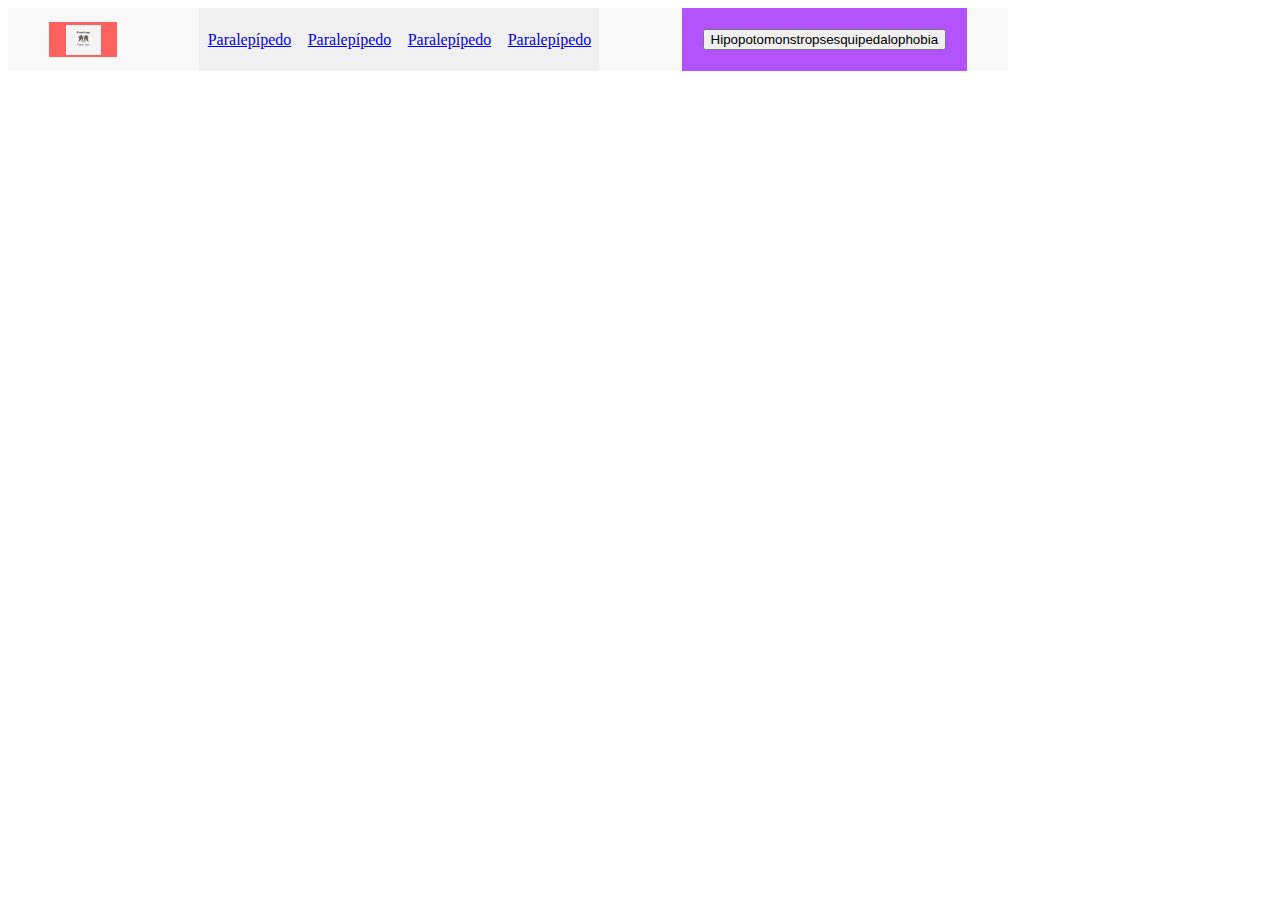
<file: dos-flex/index.html>
<!DOCTYPE html>
<html lang="en">
<head>
  <meta charset="UTF-8">
  <meta http-equiv="X-UA-Compatible" content="IE=edge">
  <meta name="viewport" content="width=device-width, initial-scale=1.0">
  <link rel="stylesheet" href="./css/style.css">
  <title>Document</title>
</head>
<body>
  <div class="flex">
    <div class="logo">
      <img src="./img/5ee7b5818ce4409fb55c9db24a7cba4e.png" alt="logo">
    </div>
    <div class="link">
      <a href="#">Paralepípedo</a>
      <a href="#">Paralepípedo</a>
      <a href="#">Paralepípedo</a>
      <a href="#">Paralepípedo</a>
    </div>
    <div class="boton">
      <button>Hipopotomonstropsesquipedalophobia</button>
    </div>
  </div>
</body>
</html>
</file>
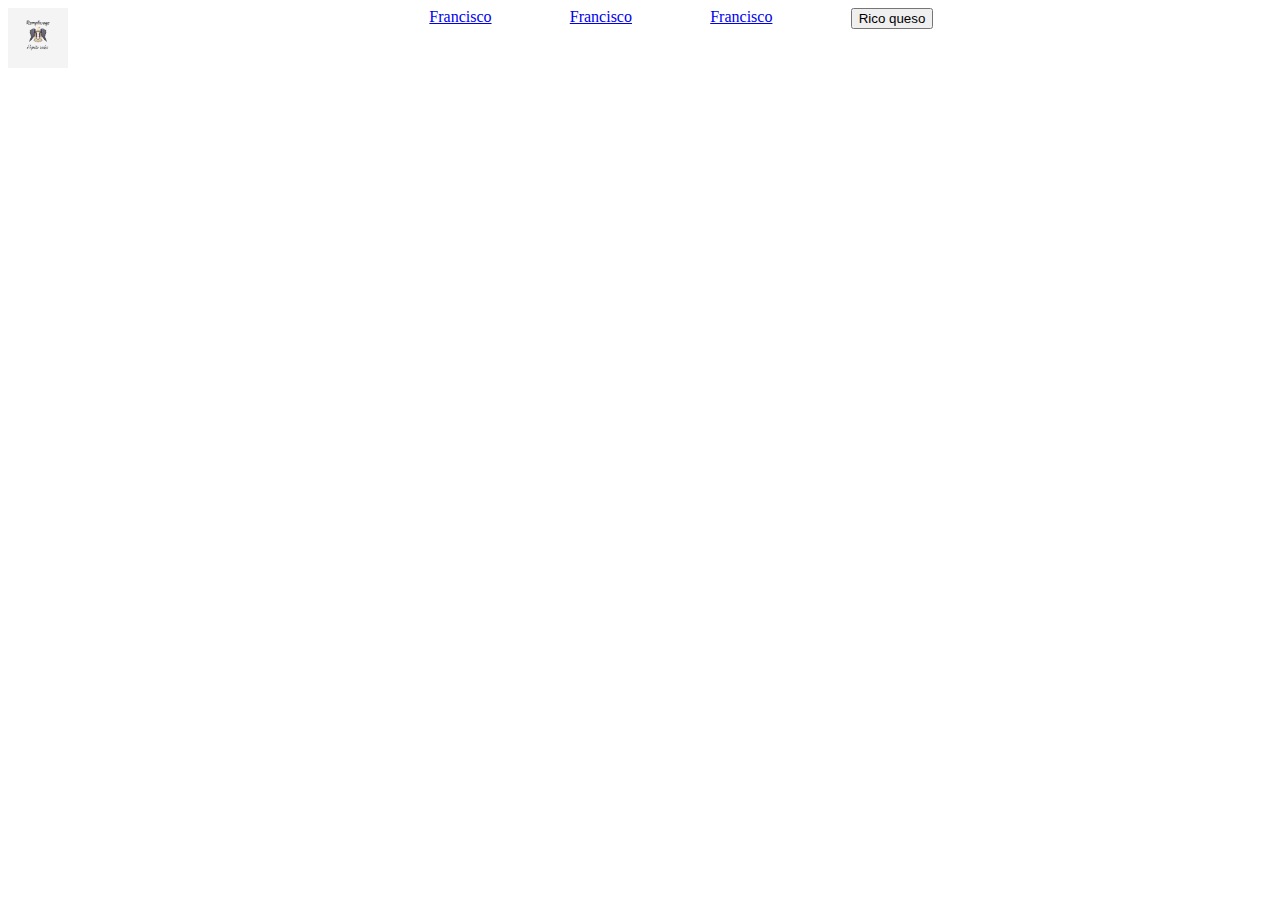
<file: dos-grid/index.html>
<!DOCTYPE html>
<html lang="en">
<head>
  <meta charset="UTF-8">
  <meta http-equiv="X-UA-Compatible" content="IE=edge">
  <meta name="viewport" content="width=device-width, initial-scale=1.0">
  <link rel="stylesheet" href="./css/style.css">
  <title>Document</title>
</head>
<body class="grid">
  <div class="logo">
    <img src="./img/5ee7b5818ce4409fb55c9db24a7cba4e.png" alt="logo">
  </div>
  <div class="links">
    <a href="#">Francisco</a>
    <a href="#">Francisco</a>
    <a href="#">Francisco</a>
  </div>
  <div class="boton">
    <button>Rico queso</button>
  </div>  
</body>
</html>
</file>
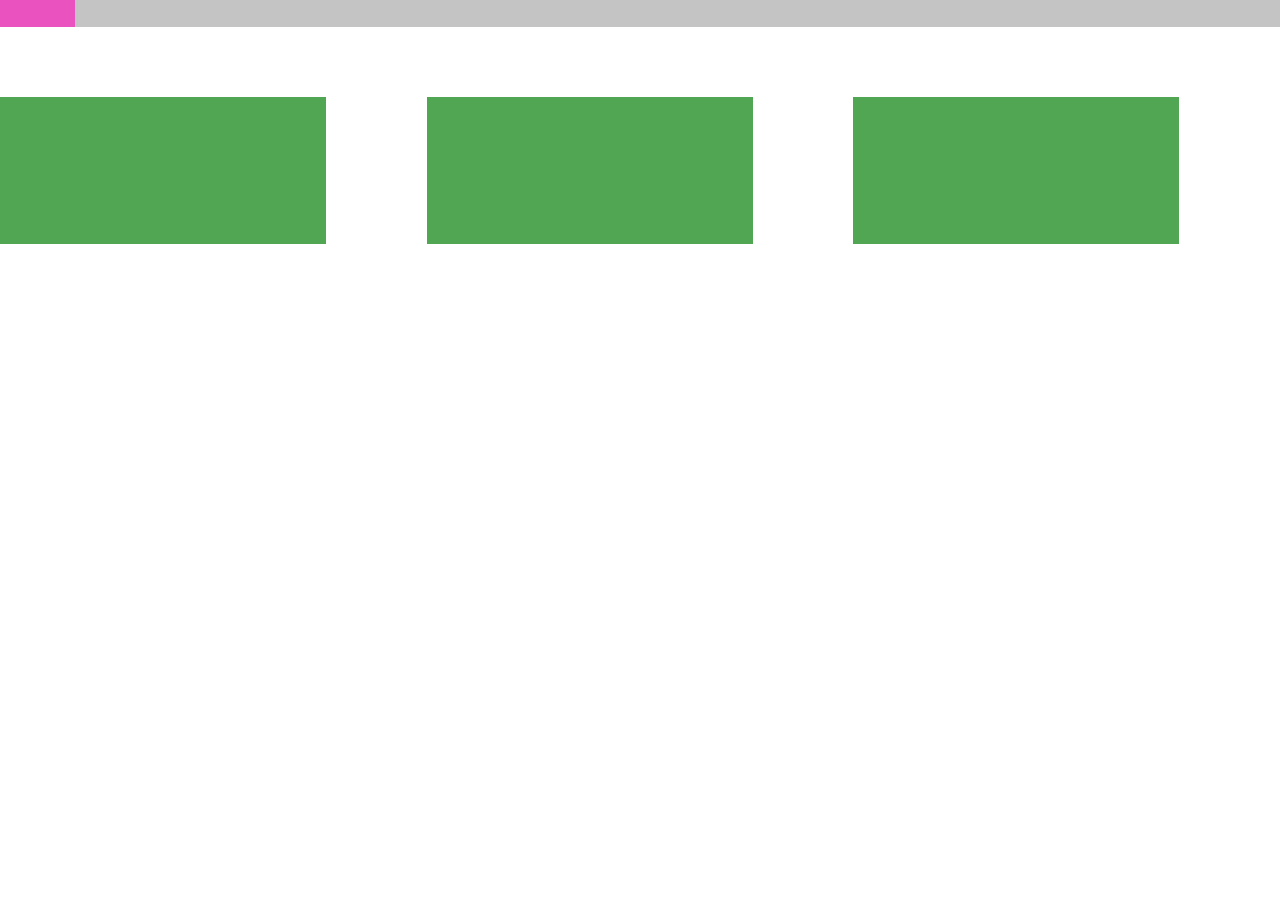
<file: responsive/index.html>
<!DOCTYPE html>
<html lang="en">
<head>
  <meta charset="UTF-8">
  <meta http-equiv="X-UA-Compatible" content="IE=edge">
  <meta name="viewport" content="width=device-width, initial-scale=1.0">
  <link rel="stylesheet" href="./css/style.css">
  <link rel="stylesheet" href="./css/noralize.css">
  <title>Document</title>
</head>
<body class="container">
  <header class="header">
    <img src="./img/Rectangle 1.png" alt="logo">
    <div class="cel">
      <img src="./img/Rectangle 2.png" alt="burga">
    </div>
    <div class="links">
      <div>
        <img src="./img/Rectangle 4.png" alt="link">
      </div>
      <div>
        <img src="./img/Rectangle 4.png" alt="link">
      </div>
      <div>
        <img src="./img/Rectangle 4.png" alt="link">
      </div>
      <div>
        <img src="./img/Rectangle 4.png" alt="link">
      </div>
    </div>
  </header>
  <main class="main">
    <div class="img">
      <div>
        <img src="./img/Rectangle 3.png" alt="ss">
      </div>
      <div>
        <img src="./img/Rectangle 3.png" alt="ss">
      </div>
      <div>
        <img src="./img/Rectangle 3.png" alt="ss">
      </div>
    </div>
  </main>
</body>
</html>
</file>
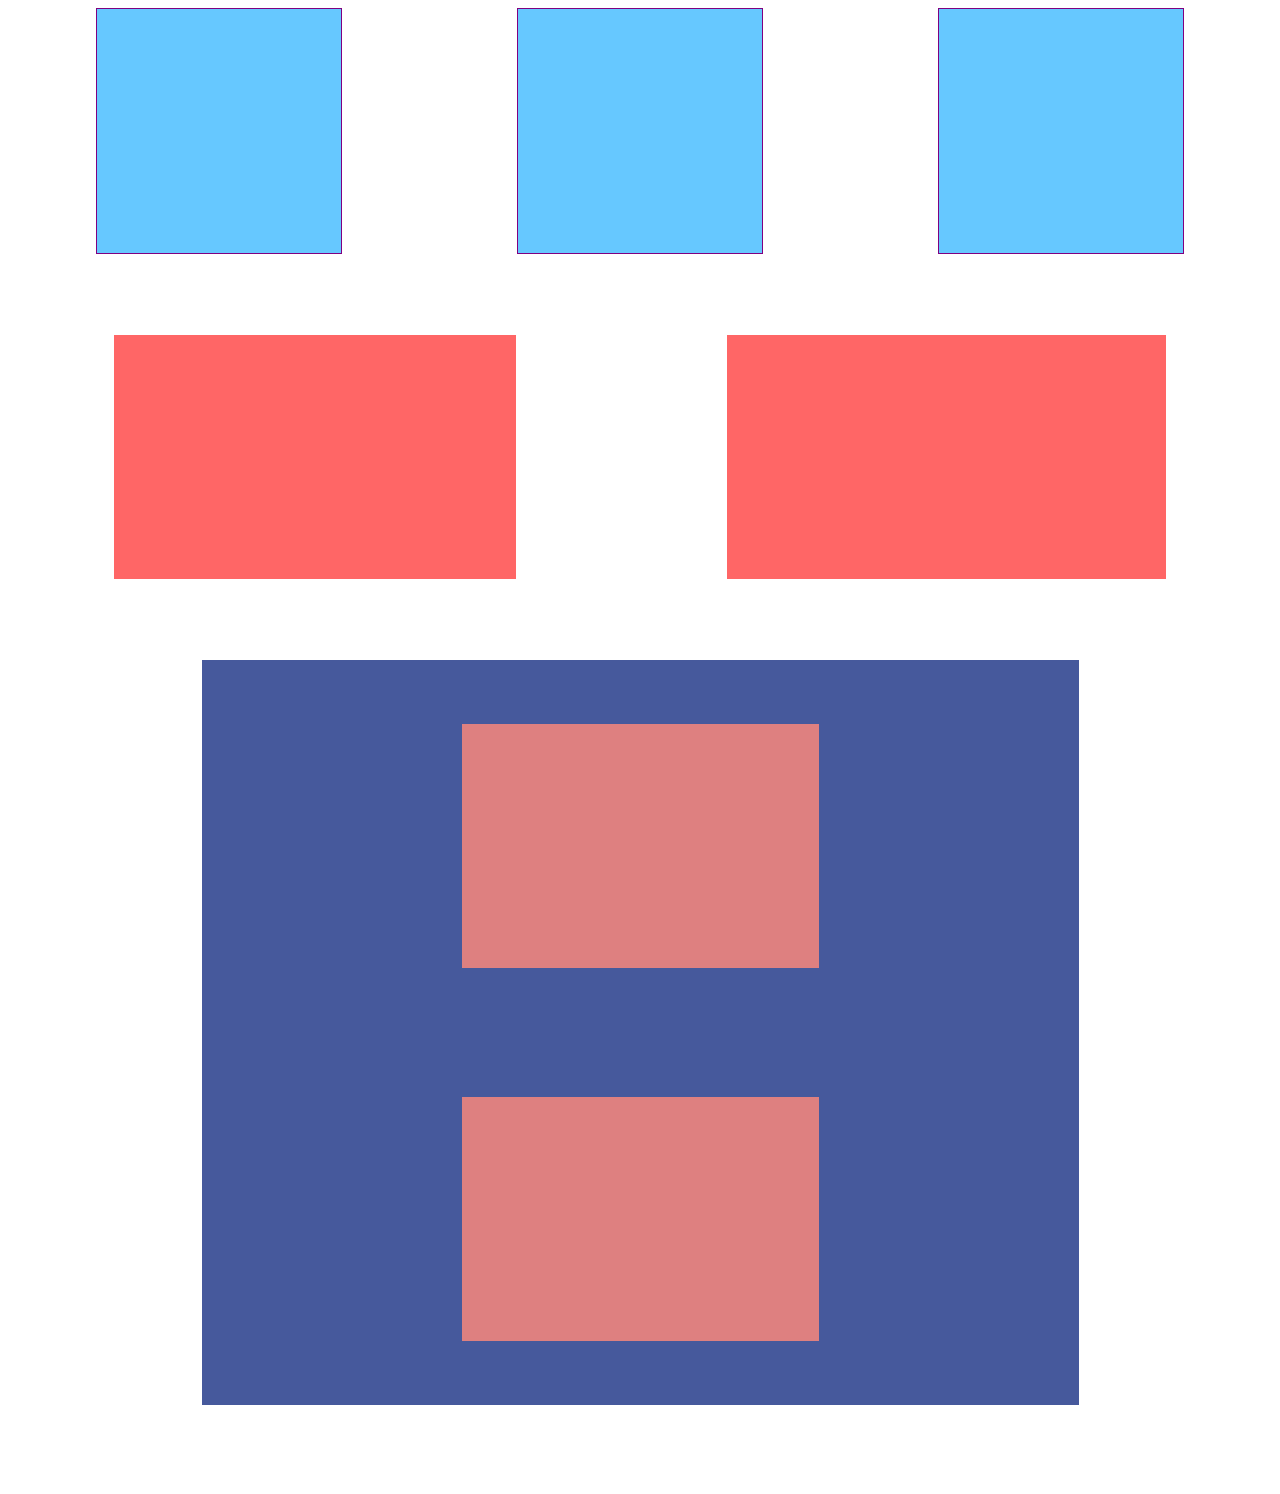
<file: un-flex/index.html>
<!DOCTYPE html>
<html lang="en">
<head>
  <meta charset="UTF-8">
  <meta http-equiv="X-UA-Compatible" content="IE=edge">
  <meta name="viewport" content="width=device-width, initial-scale=1.0">
  <link rel="stylesheet" href="./css/style.css">
  <title>Document</title>
</head>
<body>
  <div class="div1">
    <div class="fr1"></div>
    <div class="fr2"></div>
    <div class="fr3"></div>
   </div>
  <div class="div2">
    <div class="ds1"></div>
    <div class="ds2"></div>
  </div>
  <div class="mega">
    <div class="div3">
      <div class="kl1"></div>
      <div class="kl2"></div>
    </div>
  </div>
</body>
</html>
</file>
<file: dos-flex/css/style.css>
.flex {
  display: flex;
  flex-direction: row;
  justify-content: space-around;
  align-items: center;
  background-color: #f8f8f8;
  max-width: 1000px;
}

.logo {
  background-color: #ff6060;
  width: 68px;
  height: 35px;
  left: 248px;
  top: 40px;
  display: flex;
  align-items: center;
  justify-content: center;
}

.logo img {
  width: 35px;
  height: 30px;
}

.link {
  width: 400px;
  height: 63px;
  left: 474px;
  top: 24px;
  background-color: #f0f0f0;
  display: flex;
  justify-content: space-around;
  align-items: center;
  /*text-decoration: none;
  color: black;*/
}

.boton {
  width: 285px;
  height: 63px;
  left: 200px;
  top: 26px;
  background-color: #b352ff;
  display: flex;
  align-items: center;
  justify-content: center;
}
</file>
<file: dos-grid/css/style.css>
.grid {
  display: grid;
  grid-template-columns: repeat(3, 1fr);
}

.logo img {
  width: 60px;
}

.links {
  display: grid;
  grid-template-columns: repeat(3, 1fr);
}
</file>
<file: responsive/css/style.css>
@media (min-width: 768px) {
  .cel {
    display: none;
  }
}

.links {
  display: flex;
  align-items: center;
  display: grid;
  grid-template-columns: repeat(4, 1fr);
  column-gap: 20px;
}

@media (min-width: 768px) {
  .links {
    display: none;
  }
}

.header {
  display: flex;
  justify-content: space-between;
  background-color: #c4c4c4;
  margin-bottom: 70px;
}

@media (max-width: 769px) {
  .main {
    display: flex;
    flex-direction: column;
  }
}

.img {
  max-width: 100%;
  display: grid;
  grid-template-columns: repeat(3, 1fr);
}
</file>
<file: un-flex/css/style.css>
.fr1 {
  width: 244px;
  height: 244px;
  top: 61px;
  left: 36px;
  background-color: #66c8ff;
  border: 1px solid purple;
}

.fr2 {
  width: 244px;
  height: 244px;
  top: 61px;
  left: 36px;
  background-color: #66c8ff;
  border: 1px solid purple;
}

.fr3 {
  width: 244px;
  height: 244px;
  top: 61px;
  left: 36px;
  background-color: #66c8ff;
  border: 1px solid purple;
}

.div1 {
  display: flex;
  justify-content: space-around;
  flex-direction: row;
  margin-bottom: 81px;
}

.ds1 {
  width: 402px;
  height: 244px;
  top: 389px;
  left: 36px;
  background-color: #ff6666;
}

.ds2 {
  width: 439px;
  height: 244px;
  top: 389px;
  left: 485px;
  background-color: #ff6666;
}

.div2 {
  display: flex;
  flex-direction: row;
  justify-content: space-around;
  margin-bottom: 81px;
}

.div3 {
  width: 877px;
  height: 745px;
  top: 45px;
  left: 717px;
  background-color: #46599c;
  margin-bottom: 81px;
  display: flex;
  align-items: center;
  flex-direction: column;
  justify-content: space-around;
}

.kl1 {
  width: 357px;
  height: 244px;
  left: 302px;
  top: 813px;
  background-color: #de8080;
}

.kl2 {
  width: 357px;
  height: 244px;
  left: 302px;
  top: 813px;
  background-color: #de8080;
}

.mega {
  display: flex;
  justify-content: center;
}
</file>
<file: responsive/css/noralize.css>
/*! normalize.css v8.0.1 | MIT License | github.com/necolas/normalize.css */

/* Document
   ========================================================================== */

/**
 * 1. Correct the line height in all browsers.
 * 2. Prevent adjustments of font size after orientation changes in iOS.
 */

html {
  line-height: 1.15; /* 1 */
  -webkit-text-size-adjust: 100%; /* 2 */
}

/* Sections
   ========================================================================== */

/**
 * Remove the margin in all browsers.
 */

body {
  margin: 0;
}

/**
 * Render the `main` element consistently in IE.
 */

main {
  display: block;
}

/**
 * Correct the font size and margin on `h1` elements within `section` and
 * `article` contexts in Chrome, Firefox, and Safari.
 */

h1 {
  font-size: 2em;
  margin: 0.67em 0;
}

/* Grouping content
   ========================================================================== */

/**
 * 1. Add the correct box sizing in Firefox.
 * 2. Show the overflow in Edge and IE.
 */

hr {
  box-sizing: content-box; /* 1 */
  height: 0; /* 1 */
  overflow: visible; /* 2 */
}

/**
 * 1. Correct the inheritance and scaling of font size in all browsers.
 * 2. Correct the odd `em` font sizing in all browsers.
 */

pre {
  font-family: monospace, monospace; /* 1 */
  font-size: 1em; /* 2 */
}

/* Text-level semantics
   ========================================================================== */

/**
 * Remove the gray background on active links in IE 10.
 */

a {
  background-color: transparent;
}

/**
 * 1. Remove the bottom border in Chrome 57-
 * 2. Add the correct text decoration in Chrome, Edge, IE, Opera, and Safari.
 */

abbr[title] {
  border-bottom: none; /* 1 */
  text-decoration: underline; /* 2 */
  text-decoration: underline dotted; /* 2 */
}

/**
 * Add the correct font weight in Chrome, Edge, and Safari.
 */

b,
strong {
  font-weight: bolder;
}

/**
 * 1. Correct the inheritance and scaling of font size in all browsers.
 * 2. Correct the odd `em` font sizing in all browsers.
 */

code,
kbd,
samp {
  font-family: monospace, monospace; /* 1 */
  font-size: 1em; /* 2 */
}

/**
 * Add the correct font size in all browsers.
 */

small {
  font-size: 80%;
}

/**
 * Prevent `sub` and `sup` elements from affecting the line height in
 * all browsers.
 */

sub,
sup {
  font-size: 75%;
  line-height: 0;
  position: relative;
  vertical-align: baseline;
}

sub {
  bottom: -0.25em;
}

sup {
  top: -0.5em;
}

/* Embedded content
   ========================================================================== */

/**
 * Remove the border on images inside links in IE 10.
 */

img {
  border-style: none;
}

/* Forms
   ========================================================================== */

/**
 * 1. Change the font styles in all browsers.
 * 2. Remove the margin in Firefox and Safari.
 */

button,
input,
optgroup,
select,
textarea {
  font-family: inherit; /* 1 */
  font-size: 100%; /* 1 */
  line-height: 1.15; /* 1 */
  margin: 0; /* 2 */
}

/**
 * Show the overflow in IE.
 * 1. Show the overflow in Edge.
 */

button,
input {
  /* 1 */
  overflow: visible;
}

/**
 * Remove the inheritance of text transform in Edge, Firefox, and IE.
 * 1. Remove the inheritance of text transform in Firefox.
 */

button,
select {
  /* 1 */
  text-transform: none;
}

/**
 * Correct the inability to style clickable types in iOS and Safari.
 */

button,
[type="button"],
[type="reset"],
[type="submit"] {
  -webkit-appearance: button;
}

/**
 * Remove the inner border and padding in Firefox.
 */

button::-moz-focus-inner,
[type="button"]::-moz-focus-inner,
[type="reset"]::-moz-focus-inner,
[type="submit"]::-moz-focus-inner {
  border-style: none;
  padding: 0;
}

/**
 * Restore the focus styles unset by the previous rule.
 */

button:-moz-focusring,
[type="button"]:-moz-focusring,
[type="reset"]:-moz-focusring,
[type="submit"]:-moz-focusring {
  outline: 1px dotted ButtonText;
}

/**
 * Correct the padding in Firefox.
 */

fieldset {
  padding: 0.35em 0.75em 0.625em;
}

/**
 * 1. Correct the text wrapping in Edge and IE.
 * 2. Correct the color inheritance from `fieldset` elements in IE.
 * 3. Remove the padding so developers are not caught out when they zero out
 *    `fieldset` elements in all browsers.
 */

legend {
  box-sizing: border-box; /* 1 */
  color: inherit; /* 2 */
  display: table; /* 1 */
  max-width: 100%; /* 1 */
  padding: 0; /* 3 */
  white-space: normal; /* 1 */
}

/**
 * Add the correct vertical alignment in Chrome, Firefox, and Opera.
 */

progress {
  vertical-align: baseline;
}

/**
 * Remove the default vertical scrollbar in IE 10+.
 */

textarea {
  overflow: auto;
}

/**
 * 1. Add the correct box sizing in IE 10.
 * 2. Remove the padding in IE 10.
 */

[type="checkbox"],
[type="radio"] {
  box-sizing: border-box; /* 1 */
  padding: 0; /* 2 */
}

/**
 * Correct the cursor style of increment and decrement buttons in Chrome.
 */

[type="number"]::-webkit-inner-spin-button,
[type="number"]::-webkit-outer-spin-button {
  height: auto;
}

/**
 * 1. Correct the odd appearance in Chrome and Safari.
 * 2. Correct the outline style in Safari.
 */

[type="search"] {
  -webkit-appearance: textfield; /* 1 */
  outline-offset: -2px; /* 2 */
}

/**
 * Remove the inner padding in Chrome and Safari on macOS.
 */

[type="search"]::-webkit-search-decoration {
  -webkit-appearance: none;
}

/**
 * 1. Correct the inability to style clickable types in iOS and Safari.
 * 2. Change font properties to `inherit` in Safari.
 */

::-webkit-file-upload-button {
  -webkit-appearance: button; /* 1 */
  font: inherit; /* 2 */
}

/* Interactive
   ========================================================================== */

/*
 * Add the correct display in Edge, IE 10+, and Firefox.
 */

details {
  display: block;
}

/*
 * Add the correct display in all browsers.
 */

summary {
  display: list-item;
}

/* Misc
   ========================================================================== */

/**
 * Add the correct display in IE 10+.
 */

template {
  display: none;
}

/**
 * Add the correct display in IE 10.
 */

[hidden] {
  display: none;
}
</file>
